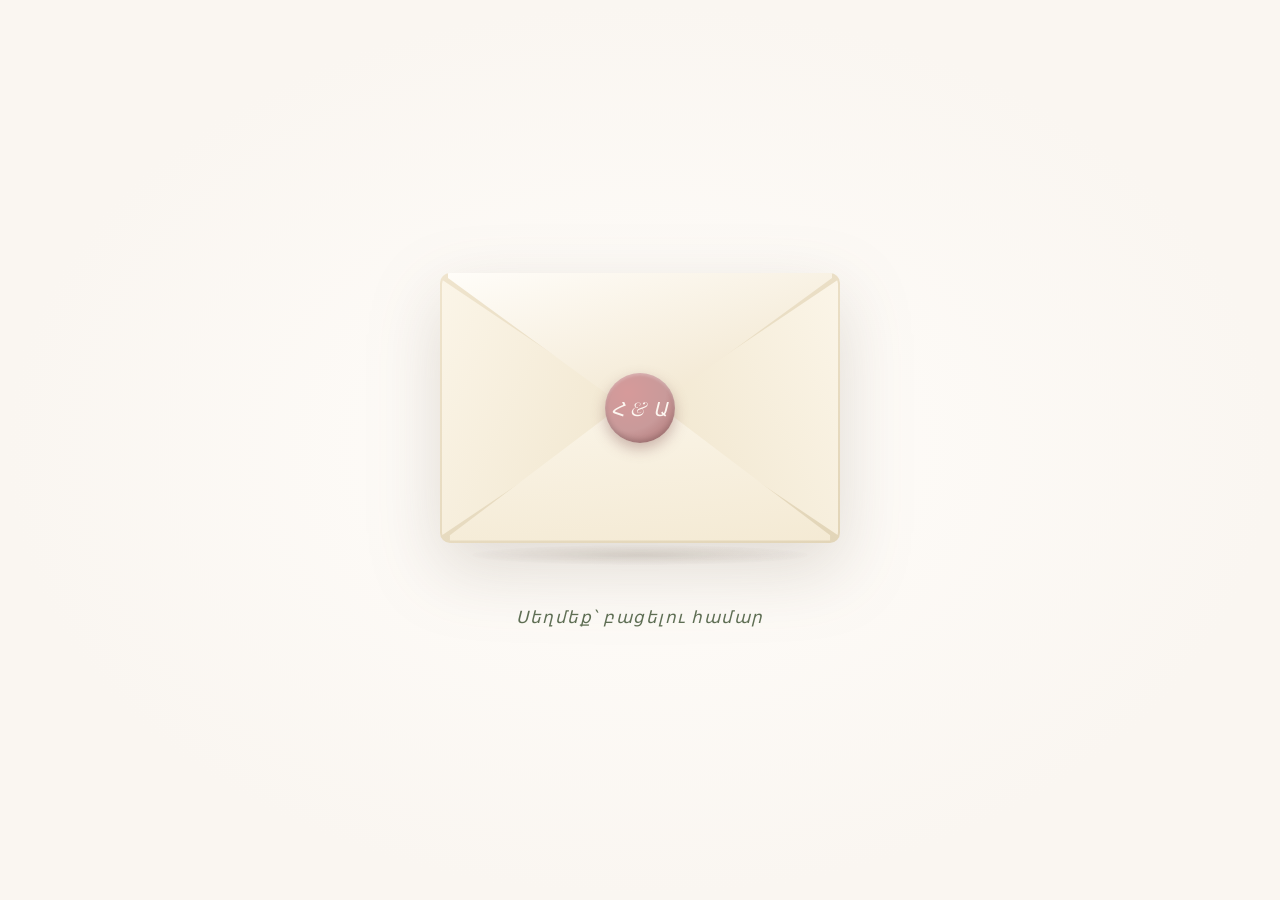
<file: index.html>
<!DOCTYPE html>
<html lang="hy">
<head>
  <meta charset="UTF-8" />
  <meta name="viewport" content="width=device-width, initial-scale=1.0" />
  <title>Հովհաննես & Աննա</title>

  <link rel="preconnect" href="https://fonts.googleapis.com">
  <link rel="preconnect" href="https://fonts.gstatic.com" crossorigin>
  <link href="https://fonts.googleapis.com/css2?family=Playfair+Display:wght@400;600;700&family=Marcellus&family=Noto+Sans+Armenian:wght@300;400;600&display=swap" rel="stylesheet">
<link href="https://fonts.googleapis.com/css2?family=Playfair+Display:ital,wght@0,400;0,600;1,500&family=Cormorant+Garamond:ital,wght@0,400;0,600;1,500&family=Noto+Sans+Armenian:wght@300;400;600&display=swap" rel="stylesheet">
  <link rel="stylesheet" href="css/variables.css" />
  <link rel="stylesheet" href="css/style.css" />
  <link rel="stylesheet" href="css/animations.css" />
</head>
<body>

  <canvas id="particles-canvas"></canvas>

  <!-- ============ SCREEN 1: ENVELOPE ============ -->
    <section id="envelope-screen">
         <div id="envelope" class="envelope">
      <div class="envelope-back"></div>
      <div class="envelope-side envelope-side-left"></div>
      <div class="envelope-side envelope-side-right"></div>
      <div class="envelope-pocket-front"></div>
      <div class="envelope-flap"></div>
      <div class="envelope-seal">Հ & Ա</div>
    </div>
    <p class="envelope-hint">Սեղմեք՝ բացելու համար</p>
  </section>

  <!-- ============ SCREEN 2: INVITATION ============ -->
  <main id="invitation-screen" class="hidden">

    <!-- ============ COUPLE PHOTO + TITLE + INVITATION TEXT ============ -->
    <section id="hero-section" class="hero-section">
      <div class="hero-photo-wrapper fade-in">
        <img src="assets/images/couple.jpg" alt="Հովհաննես և Աննա" class="hero-photo" loading="lazy" />
      </div>

      <h1 class="hero-title fade-in-up">Հովհաննես <span class="ampersand">&</span> Աննա</h1>
<h2 class="section-title da">31.10.2026</h2>
<div class="t"></div>
      <p class="hero-text fade-in-up">
        Մեծ սիրով հրավիրում ենք Ձեզ ներկա գտնվելու մեր նշանադրության արարողությանը և միասին նշելու այս գեղեցիկ օրը։

      </p>
    </section>
<!-- ============ CALENDAR ============ -->
    <section id="calendar-section" class="calendar-section reveal">
      <h2 class="section-title">Հոկտեմբեր 2026</h2>
      <div class="ornament"></div>
      <div id="calendar-grid" class="calendar-grid">
        <!-- calendar.js fills this in automatically -->
      </div>
    </section>
    <!-- ============ COUNTDOWN ============ -->
        <!-- ============ COUNTDOWN ============ -->
    <section id="countdown-section" class="countdown-section reveal">
      <h2 class="section-title">Մինչև մեր նշանադրությունը մնաց</h2>
      <div class="t"></div>

      <div class="countdown-grid">

        <div class="flip-unit">
          <div class="flip-card" id="flip-days">
            <div class="flip-card-face flip-card-front"><span>00</span></div>
            <div class="flip-card-face flip-card-back"><span>00</span></div>
          </div>
          <span class="countdown-label">Օր</span>
        </div>

        <div class="flip-unit">
          <div class="flip-card" id="flip-hours">
            <div class="flip-card-face flip-card-front"><span>00</span></div>
            <div class="flip-card-face flip-card-back"><span>00</span></div>
          </div>
          <span class="countdown-label">Ժամ</span>
        </div>

        <div class="flip-unit">
          <div class="flip-card" id="flip-minutes">
            <div class="flip-card-face flip-card-front"><span>00</span></div>
            <div class="flip-card-face flip-card-back"><span>00</span></div>
          </div>
          <span class="countdown-label">Րոպե</span>
        </div>

        <div class="flip-unit">
          <div class="flip-card" id="flip-seconds">
            <div class="flip-card-face flip-card-front"><span>00</span></div>
            <div class="flip-card-face flip-card-back"><span>00</span></div>
          </div>
          <span class="countdown-label">Վայրկյան</span>
        </div>

      </div>
    </section>

    

    <!-- ============ ENGAGEMENT INFO CARDS ============ -->
    <section id="info-section" class="info-section reveal">
      <h2 class="section-title">Միջոցառման անցկացման վայրը</h2>
      <div class="ornament"></div>
      <div class="info-cards">

        <div class="info-card">
          <div class="info-icon">⚲</div>
          <h3 class="info-card-title">Ռեստորան</h3>
          <p class="info-card-text">«Լանջ»</p>
          <p class="info-card-text info-time">Ժամը՝ 18:00</p>
          
           <a href="https://www.google.com/maps/search/?api=1&query=Lanj+Restaurant"
            target="_blank"
            rel="noopener noreferrer"
            class="map-button"
          >
            Բացել քարտեզը
          </a>
        </div>

      </div>
    </section>

    <!-- ============ GALLERY ============ -->
    <!-- <section id="gallery-section" class="gallery-section">
      
      <div class="ornament"></div>

      <div class="gallery-track-wrapper">
        <div id="gallery-track" class="gallery-track">
          <img src="assets/images/gallery1.jpg" alt="Հուշ 1" class="gallery-image" loading="lazy" />
          <img src="assets/images/gallery2.jpg" alt="Հուշ 2" class="gallery-image" loading="lazy" />
          <img src="assets/images/gallery3.jpg" alt="Հուշ 3" class="gallery-image" loading="lazy" />
          <img src="assets/images/gallery4.jpg" alt="Հուշ 4" class="gallery-image" loading="lazy" />
        </div>
      </div>

      <div id="gallery-dots" class="gallery-dots"></div>
    </section> -->

       <!-- ============ RSVP FORM ============ -->
    <section id="rsvp-section" class="rsvp-section reveal">
      <h2 class="section-title">Հաստատեք Ձեր մասնակցությունը</h2>
<div class="ornament"></div>
      <form id="rsvp-form" class="rsvp-form">

        <div class="form-group">
          <label for="rsvp-name">Անուն, Ազգանուն</label>
          <input type="text" id="rsvp-name" name="name" required placeholder="" />
        </div>

        <div class="form-group">
          <label>Կմասնակցե՞ք մեր նշանադրությունը</label>
          <div class="radio-group">
            <label class="radio-option">
              <input type="radio" name="attendance" value="yes" required />
              <span>✓ Այո, սիրով կմասնակցեմ</span>
            </label>
            <label class="radio-option">
              <input type="radio" name="attendance" value="no" required />
              <span>✗ Ցավոք, չեմ կարող մասնակցել</span>
            </label>
          </div>
        </div>

        <div class="form-group" id="guest-count-group">
          <label for="rsvp-guests">Մասնակիցների քանակ</label>
          <select id="rsvp-guests" name="guests">
            <option value="1">1</option>
            <option value="2">2</option>
            <option value="3">3</option>
            <option value="4">4</option>
          </select>
        </div>

        <button type="submit" id="rsvp-submit" class="rsvp-submit-btn">Ուղարկել պատասխան</button>

        <p id="rsvp-message" class="rsvp-message"></p>

      </form>
    </section>
    <footer class="site-footer">
      <p class="footer-initials">Հ & Ա</p>
      <p class="footer-date">31.10.2026</p>
    </footer>
  </main>

  <script src="js/config.js"></script>
    <script src="js/scroll-reveal.js"></script>
  <script src="js/particles.js"></script>
  <script src="js/envelope.js"></script>
  <script src="js/countdown.js"></script>
  <script src="js/calendar.js"></script>
  <script src="js/gallery.js"></script>
  <script src="js/rsvp.js"></script>
<audio id="bg-music" src="assets/audio/song.mp3" loop preload="auto"></audio>
   <button id="vinyl-button" class="vinyl-button hidden" aria-label="Երաժշտություն"></button>
  <script src="js/music.js"></script>
</body>
</html>
</file>
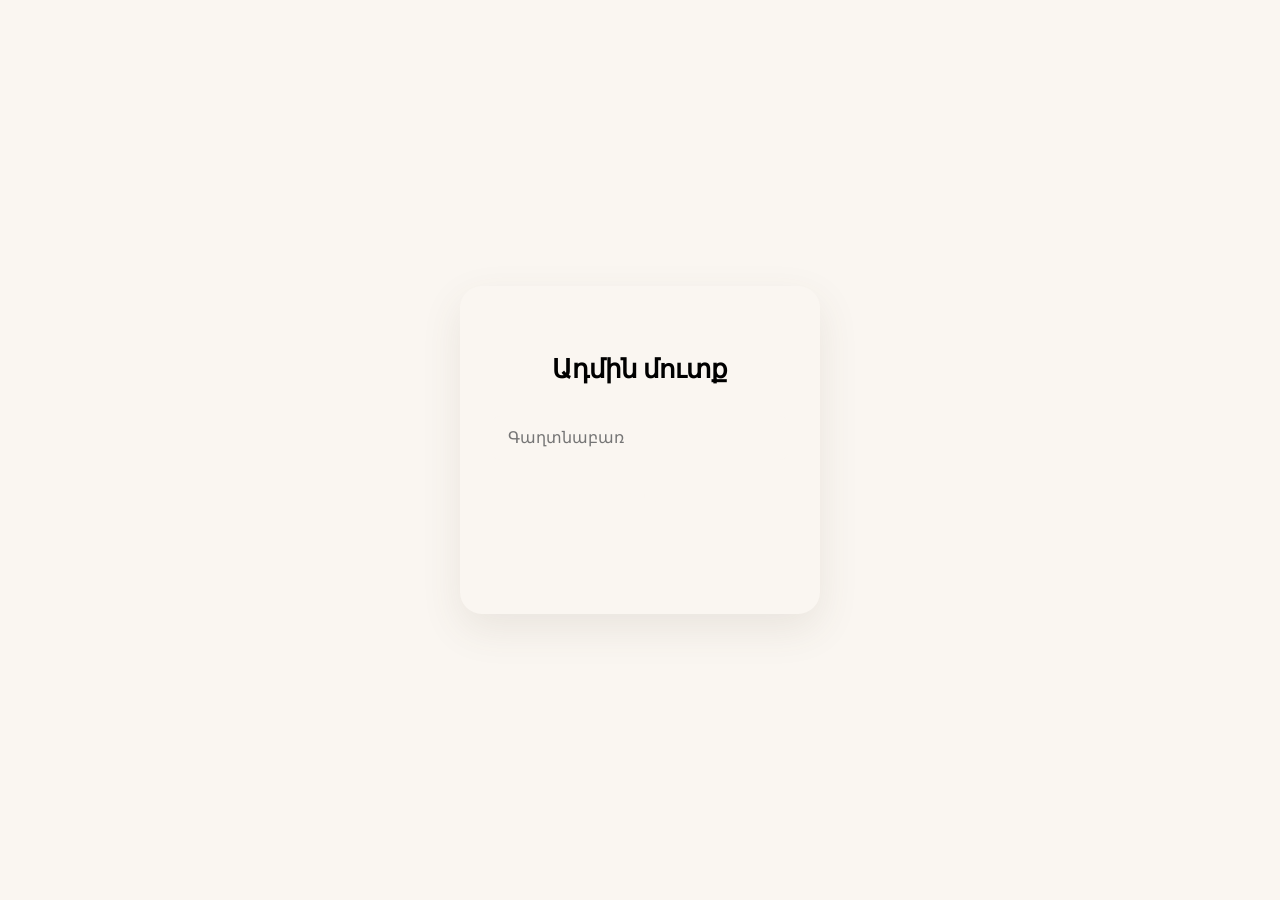
<file: admin.html>
<!DOCTYPE html>
<html lang="hy">
<head>
  <meta charset="UTF-8" />
  <meta name="viewport" content="width=device-width, initial-scale=1.0" />
  <title>Ադմին վահանակ</title>

  <link rel="preconnect" href="https://fonts.googleapis.com">
  <link rel="preconnect" href="https://fonts.gstatic.com" crossorigin>
  <link href="https://fonts.googleapis.com/css2?family=Playfair+Display:wght@600;700&family=Noto+Sans+Armenian:wght@300;400;600&display=swap" rel="stylesheet">
<link href="https://fonts.googleapis.com/css2?family=Playfair+Display:ital,wght@0,400;0,600;1,500&family=Cormorant+Garamond:ital,wght@0,400;0,600;1,500&family=Noto+Sans+Armenian:wght@300;400;600&display=swap" rel="stylesheet">
  <link rel="stylesheet" href="css/variables.css" />
  <link rel="stylesheet" href="css/admin.css" />
</head>
<body>

  <!-- ============ LOGIN SCREEN ============ -->
  <section id="login-screen" class="login-screen">
    <form id="login-form" class="login-form">
      <h1 class="login-title">Ադմին մուտք</h1>
      <input type="password" id="login-password" placeholder="Գաղտնաբառ" required />
      <button type="submit" class="login-btn">Մուտք</button>
      <p id="login-error" class="login-error"></p>
    </form>
  </section>

  <!-- ============ DASHBOARD (hidden until login succeeds) ============ -->
  <section id="dashboard-screen" class="dashboard-screen hidden">

    <header class="dashboard-header">
      <h1>Հյուրերի պատասխանները</h1>
      <button id="logout-btn" class="logout-btn">Ելք</button>
    </header>

    <div class="dashboard-controls">
      <input type="text" id="search-input" placeholder="Փնտրել ըստ անվան..." class="search-input" />

      <div class="filter-buttons">
        <button class="filter-btn active" data-filter="all">Բոլորը</button>
        <button class="filter-btn" data-filter="coming">Գալիս են</button>
        <button class="filter-btn" data-filter="not-coming">Չեն գալիս</button>
        <button class="filter-btn" data-filter="newest">Նորերը</button>
        <button class="filter-btn" data-filter="oldest">Հները</button>
      </div>
    </div>

    <div class="stats-bar">
      <span id="stat-total">Ընդամենը՝ 0</span>
      <span id="stat-coming">Գալիս են՝ 0</span>
      <span id="stat-guests">Հյուրերի քանակ՝ 0</span>
    </div>

    <div class="table-wrapper">
      <table id="rsvp-table" class="rsvp-table">
        <thead>
          <tr>
            <th>Անուն</th>
            <th>Մասնակցություն</th>
            <th>Հյուրեր</th>
            <th>Ամսաթիվ</th>
          </tr>
        </thead>
        <tbody id="rsvp-table-body">
          <!-- admin.js fills this in -->
        </tbody>
      </table>
      <p id="table-empty-message" class="table-empty-message hidden">Դեռ պատասխաններ չկան։</p>
    </div>

  </section>

  <script src="js/config.js"></script>
  <script src="js/admin.js"></script>

</body>
</html>
</file>
<file: css/variables.css>
/* ============================================
   VARIABLES.CSS — New palette: ivory, sage, blush pink
   ============================================ */

:root {
  /* --- Colors --- */
  --color-bg: #faf6f1;              /* warm ivory white */
  --color-bg-card: #ffffff;         /* pure white for cards */
  --color-sage: #8a9a7e;            /* muted sage green */
  --color-sage-dark: #5f6f54;       /* deep sage for text accents */
  --color-sage-pale: #e4e9df;       /* very light sage for backgrounds */
  --color-pink: #e3c2c2;            /* soft blush pink */
  --color-pink-dark: #c99a9a;       /* deeper rose for accents */
  --color-text: #47433d;            /* soft charcoal, not pure black */
  --color-text-light: #837c72;
  --color-line: #ddd4c8;            /* hairline borders */

  /* --- Fonts --- */
  --font-heading: 'Playfair Display', serif;
  --font-accent: 'Cormorant Garamond', serif;
  --font-body: 'Noto Sans Armenian', sans-serif;

  /* --- Spacing --- */
  --space-xs: 0.5rem;
  --space-sm: 1rem;
  --space-md: 2rem;
  --space-lg: 4rem;
  --space-xl: 6rem;

  /* --- Effects --- */
  --shadow-soft: 0 15px 40px rgba(90, 80, 60, 0.1);
  --shadow-card: 0 4px 20px rgba(90, 80, 60, 0.08);
  --transition-slow: 1.4s cubic-bezier(0.65, 0, 0.35, 1);
  --transition-medium: 0.6s ease;
  --transition-fast: 0.3s ease;
--radius-card: 22px;
 }
</file>
<file: css/style.css>
/* ============================================
   STYLE.CSS — Elegant ivory/sage/blush redesign
   ============================================ */

* {
  margin: 0;
  padding: 0;
  box-sizing: border-box;
}

html {
  scroll-behavior: smooth;
}

body {
  font-family: var(--font-body);
  background: var(--color-bg);
  color: var(--color-text);
  overflow-x: hidden;
  min-height: 100vh;
}

.hidden {
  display: none !important;
}

/* ============ Background particles ============ */
#particles-canvas {
  position: fixed;
  top: 0;
  left: 0;
  width: 100%;
  height: 100%;
  z-index: 0;
  pointer-events: none;
}

/* ============================================
   SCROLL REVEAL — sections fade/rise into view
   ============================================ */
.reveal {
  opacity: 0;
  transform: translateY(40px);
  transition: opacity 1s ease, transform 1s ease;
}

.reveal.revealed {
  opacity: 1;
  transform: translateY(0);
}

/* ============ Ornament — simple pink outlined heart ============ */
.ornament {
  width: 22px;
  height: 20px;
  margin: 0.5rem auto var(--space-md);
  background: none;
}

.ornament::before {
  content: "";
  display: block;
  width: 100%;
  height: 100%;
  background-image: url("data:image/svg+xml;utf8,<svg xmlns='http://www.w3.org/2000/svg' viewBox='0 0 32 29'><path d='M16 27S2 18.3 2 9.6C2 4.9 5.7 2 9.6 2c2.6 0 5 1.4 6.4 3.8C17.4 3.4 19.8 2 22.4 2 26.3 2 30 4.9 30 9.6 30 18.3 16 27 16 27Z' fill='none' stroke='%23c99a9a' stroke-width='2'/></svg>");
  background-repeat: no-repeat;
  background-position: center;
  background-size: contain;
}

.section-title {
  font-family: var(--font-heading);
  font-style: italic;
  font-size: 1.7rem;
  font-weight: 500;
  color: var(--color-sage-dark);
  text-align: center;
  letter-spacing: 0.5px;
}

/* ============================================
   ENVELOPE SCREEN
   ============================================ */

#envelope-screen {
  position: relative;
  z-index: 1;
  height: 100vh;
  display: flex;
  flex-direction: column;
  align-items: center;
  justify-content: center;
  gap: var(--space-lg);
  background: radial-gradient(ellipse at center, #fffdfa 0%, var(--color-bg) 70%);
}

.envelope {
  position: relative;
  width: 400px;
  height: 270px;
  cursor: pointer;
  perspective: 1200px;
  animation: envelopeFloat 4.5s ease-in-out infinite;
  filter: drop-shadow(0 25px 35px rgba(90, 70, 50, 0.18));
}

.envelope::before {
  content: "";
  position: absolute;
  left: 8%;
  right: 8%;
  bottom: -22px;
  height: 20px;
  background: radial-gradient(ellipse at center, rgba(90, 70, 50, 0.16), transparent 75%);
  border-radius: 50%;
  z-index: -1;
}

.envelope-back {
  position: absolute;
  inset: 0;
  background: linear-gradient(160deg, #efe4cd, #e2d5b8);
  border-radius: 10px;
}

.envelope-side {
  position: absolute;
  inset: 2px;
  border-radius: 9px;
}

.envelope-side-left {
  background: linear-gradient(115deg, #fbf5e8 0%, #f0e5cc 60%);
  clip-path: polygon(0% 2%, 48% 50%, 0% 98%);
}

.envelope-side-right {
  background: linear-gradient(245deg, #fbf5e8 0%, #f0e5cc 60%);
  clip-path: polygon(100% 2%, 52% 50%, 100% 98%);
}

.envelope-pocket-front {
  position: absolute;
  inset: 2px;
  background: linear-gradient(175deg, #fffdf8 0%, #f4ead4 100%);
  clip-path: polygon(2% 98%, 50% 44%, 98% 98%, 98% 100%, 2% 100%);
  border-radius: 0 0 9px 9px;
  z-index: 2;
}

.envelope-pocket-front::after {
  content: "";
  position: absolute;
  inset: 0;
  clip-path: polygon(2% 98%, 50% 44%, 98% 98%);
  border-top: 1px solid rgba(180, 150, 110, 0.35);
  pointer-events: none;
}

.envelope-flap {
  position: absolute;
  top: 0;
  left: 0;
  width: 100%;
  height: 100%;
  background: linear-gradient(165deg, #fffdf9 0%, #f2e7d0 55%, #ece0c5 100%);
  clip-path: polygon(2% 2%, 50% 54%, 98% 2%, 98% 0%, 2% 0%);
  border-radius: 10px 10px 0 0;
  transform-origin: top;
  transition: transform var(--transition-slow);
  z-index: 4;
  box-shadow: inset 0 -1px 0 rgba(180, 150, 110, 0.25);
}

.envelope-flap::after {
  content: "";
  position: absolute;
  inset: 0;
  clip-path: polygon(2% 2%, 50% 54%, 98% 2%);
  border-top: 1px solid rgba(180, 150, 110, 0.4);
  pointer-events: none;
}

.envelope-seal {
  position: absolute;
  top: 50%;
  left: 50%;
  transform: translate(-50%, -50%);
  width: 70px;
  height: 70px;
  background: radial-gradient(circle at 32% 28%, #d69a9a, var(--color-pink-dark) 55%, #a86e6e 100%);
  border-radius: 50%;
  display: flex;
  align-items: center;
  justify-content: center;
  font-family: var(--font-heading);
  font-style: italic;
  font-size: 1.2rem;
  letter-spacing: 0.5px;
  color: #fdf6f0;
  box-shadow:
    0 6px 14px rgba(120, 70, 70, 0.35),
    inset 0 2px 3px rgba(255, 255, 255, 0.25),
    inset 0 -3px 5px rgba(0, 0, 0, 0.15);
  z-index: 5;
}

.envelope-hint {
  font-family: var(--font-accent);
  font-style: italic;
  color: var(--color-sage-dark);
  font-size: 1.05rem;
  letter-spacing: 1.5px;
}

/* ============ Invitation screen ============ */
#invitation-screen {
  position: relative;
  z-index: 1;
  padding: var(--space-lg) var(--space-sm);
  max-width: 900px;
  margin: 0 auto;
}

/* ============ Hero ============ */
.hero-section {
  text-align: center;
  padding-bottom: var(--space-lg);
}

.hero-photo-wrapper {
  width: 320px;
  height: 320px;
  margin: 0 auto var(--space-md);
  border-radius: 50%;
  overflow: hidden;
  border: 1px solid var(--color-sage);
  outline: 1px solid var(--color-sage);
  outline-offset: 8px;
  box-shadow: var(--shadow-soft);
}

.hero-photo {
  width: 100%;
  height: 100%;
  object-fit: cover;
}

.hero-title {
  font-family: var(--font-heading);
  font-style: italic;
  font-size: 3rem;
  font-weight: 500;
  color: var(--color-sage-dark);
  margin: var(--space-md) 0 var(--space-sm);
}

.hero-title .ampersand {
  color: var(--color-pink-dark);
  padding: 0 0.4rem;
}

.hero-text {
  font-family: var(--font-accent);
  font-size: 1.2rem;
  font-style: italic;
  line-height: 1.9;
  color: var(--color-text);
  max-width: 560px;
  margin: 0 auto;
}

/* ============================================
   COUNTDOWN — elegant floating flip panel, no white backing
   ============================================ */
.countdown-section {
  position: relative;
  width: 100vw;
  margin-left: calc(-50vw + 50%);
  text-align: center;
  padding: var(--space-xl) var(--space-sm);
  background-image: url("../assets/images/countdown-bg.jpg");
  background-size: cover;
  background-position: center;
  background-attachment: fixed;
}

.countdown-grid {
  position: relative;
  display: flex;
  justify-content: center;
  align-items: flex-end;
  gap: var(--space-lg);
  flex-wrap: wrap;
  max-width: 640px;
  margin: 0 auto;
  padding: var(--space-lg) var(--space-md) var(--space-md);
}

/* Thin gold flourish lines top and bottom of the panel */
.countdown-grid::before,
.countdown-grid::after {
  content: "";
  position: absolute;
  left: 50%;
  transform: translateX(-50%);
  width: 46px;
  height: 1px;
  background: linear-gradient(90deg, transparent, var(--color-sage), transparent);
}

.countdown-grid::before {
  top: 14px;
}

.countdown-grid::after {
  bottom: 14px;
}

.flip-unit {
  display: flex;
  flex-direction: column;
  align-items: center;
  gap: 0.7rem;
}

.flip-card {
  position: relative;
  width: 84px;
  height: 96px;
  perspective: 320px;
}

.flip-card-face {
  position: absolute;
  inset: 0;
  display: flex;
  align-items: center;
  justify-content: center;
  background: linear-gradient(180deg, #fffdf9, #f2ead9);
  border: 1px solid rgba(180, 150, 110, 0.3);
  border-top: 2px solid var(--color-pink-dark);
  border-radius: 12px;
  box-shadow: 0 8px 18px rgba(90, 70, 50, 0.16);
  backface-visibility: hidden;
  font-family: var(--font-heading);
  font-size: 2.3rem;
  font-weight: 600;
  color: var(--color-sage-dark);
  transition: transform 0.6s cubic-bezier(0.45, 0, 0.55, 1);
  transform-style: preserve-3d;
}

.flip-card-face::after {
  content: "";
  position: absolute;
  left: 6px;
  right: 6px;
  top: 50%;
  height: 1px;
  background: rgba(180, 150, 110, 0.3);
}

.flip-card-front {
  transform: rotateX(0deg);
  z-index: 2;
}

.flip-card-back {
  transform: rotateX(180deg);
  z-index: 1;
}

.flip-card.flipping .flip-card-front {
  transform: rotateX(-180deg);
}

.flip-card.flipping .flip-card-back {
  transform: rotateX(0deg);
}

.flip-card.no-transition .flip-card-face {
  transition: none;
}

.countdown-label {
  display: block;
  font-family: var(--font-accent);
  font-style: italic;
  font-size: 0.95rem;
  color: var(--color-sage-dark);
  letter-spacing: 0.5px;
}

/* ============ Calendar ============ */
.calendar-section {
  padding: var(--space-lg) 0;
  text-align: center;
}

.calendar-grid {
  display: grid;
  grid-template-columns: repeat(7, 1fr);
  gap: 8px;
  max-width: 420px;
  margin: 0 auto;
  background: var(--color-bg-card);
  border: 1px solid var(--color-line);
  border-radius: var(--radius-card);
  padding: var(--space-md);
  box-shadow: var(--shadow-card);
}

.calendar-weekday {
  font-family: var(--font-accent);
  font-style: italic;
  font-size: 0.8rem;
  color: var(--color-sage-dark);
  padding-bottom: 6px;
}

.calendar-day {
  aspect-ratio: 1 / 1;
  display: flex;
  align-items: center;
  justify-content: center;
  font-size: 0.9rem;
  color: var(--color-text);
}

.calendar-day.empty {
  visibility: hidden;
}

.calendar-day.highlight {
  position: relative;
  background: transparent;
  color: var(--color-text);
  font-weight: 600;
}

.heart-outline {
  position: absolute;
  top: 50%;
  left: 50%;
  transform: translate(-50%, -50%);
  width: 78%;
  height: 78%;
}

.heart-number {
  position: absolute;
  top: 44%;
  left: 50%;
  transform: translate(-50%, -50%);
  font-size: 0.85rem;
  color: var(--color-text);
  z-index: 1;
}

/* ============ Info cards ============ */
.info-section {
  padding: var(--space-lg) 0;
}

.info-cards {
  display: flex;
  flex-wrap: wrap;
  justify-content: center;
  gap: var(--space-md);
}

.info-card {
  background: var(--color-bg-card);
  border: 1px solid var(--color-line);
  border-bottom: 3px solid var(--color-sage);
  border-radius: var(--radius-card);
  padding: var(--space-md);
  text-align: center;
  max-width: 320px;
  width: 100%;
  box-shadow: var(--shadow-card);
  transition: transform var(--transition-medium);
}

.info-card:hover {
  transform: translateY(-6px);
}

.info-icon {
  font-size: 2rem;
  margin-bottom: var(--space-xs);
}

.info-card-title {
  font-family: var(--font-heading);
  font-style: italic;
  font-size: 1.4rem;
  color: var(--color-sage-dark);
  margin-bottom: var(--space-xs);
}

.info-card-text {
  font-size: 1rem;
  margin-bottom: 4px;
}

.info-time {
  color: var(--color-pink-dark);
  font-weight: 600;
}

.map-button {
  display: inline-block;
  margin-top: var(--space-sm);
  padding: 0.7rem 1.6rem;
  background: transparent;
  border: 1px solid var(--color-sage);
  color: var(--color-sage-dark);
  border-radius: 30px;
  text-decoration: none;
  font-family: var(--font-accent);
  font-style: italic;
  font-size: 0.95rem;
  transition: background var(--transition-fast), color var(--transition-fast);
}

.map-button:hover {
  background: var(--color-sage);
  color: #fff;
}

/* ============ Gallery (auto-scrolling, no dots, no arrows) ============ */
.gallery-section {
  padding: var(--space-lg) 0;
  text-align: center;
}

.gallery-track-wrapper {
  overflow: hidden;
  max-width: 600px;
  margin: 0 auto;
  border: 1px solid var(--color-line);
  border-radius: var(--radius-card);
  box-shadow: var(--shadow-card);
}

.gallery-track {
  display: flex;
}

.gallery-image {
  width: 100%;
  flex-shrink: 0;
  aspect-ratio: 4 / 3;
  object-fit: cover;
  display: block;
}

.gallery-dots {
  display: none;
}

/* ============ RSVP ============ */
.rsvp-section {
  padding: var(--space-lg) 0;
  text-align: center;
}

.rsvp-form {
  max-width: 460px;
  margin: 0 auto;
  background: var(--color-bg-card);
  border: 1px solid var(--color-line);
  border-top: 3px solid var(--color-pink-dark);
  border-radius: var(--radius-card);
  padding: var(--space-lg) var(--space-md);
  box-shadow: var(--shadow-soft);
  text-align: left;
}

.form-group {
  margin-bottom: var(--space-md);
}

.form-group label {
  display: block;
  margin-bottom: 0.6rem;
  font-family: var(--font-accent);
  font-style: italic;
  color: var(--color-sage-dark);
  font-size: 1.05rem;
}

.form-group input[type="text"],
.form-group select {
  width: 100%;
  padding: 0.8rem 1rem;
  background: var(--color-bg);
  border: 1px solid var(--color-line);
  border-radius: 12px;
  color: var(--color-text);
  font-family: var(--font-body);
  font-size: 1rem;
}

.form-group input[type="text"]:focus,
.form-group select:focus {
  outline: none;
  border-color: var(--color-sage);
}

.radio-group {
  display: flex;
  flex-direction: column;
  gap: 0.7rem;
}

.radio-option {
  display: flex;
  align-items: center;
  gap: 0.6rem;
  padding: 0.7rem 1rem;
  background: var(--color-bg);
  border: 1px solid var(--color-line);
  border-radius: 12px;
  cursor: pointer;
  font-size: 0.95rem;
  transition: border-color var(--transition-fast);
}

.radio-option:hover {
  border-color: var(--color-sage);
}

.radio-option input {
  accent-color: var(--color-sage);
}

.rsvp-submit-btn {
  width: 100%;
  padding: 1rem;
  background: var(--color-sage);
  color: #fff;
  border: none;
  border-radius: 30px;
  font-family: var(--font-accent);
  font-style: italic;
  font-size: 1.1rem;
  cursor: pointer;
  transition: background var(--transition-fast);
}

.rsvp-submit-btn:hover {
  background: var(--color-sage-dark);
}

.rsvp-submit-btn:disabled {
  opacity: 0.6;
  cursor: not-allowed;
}

.rsvp-message {
  margin-top: var(--space-sm);
  text-align: center;
  font-size: 0.95rem;
  min-height: 1.3em;
}

.rsvp-message.success { color: var(--color-sage-dark); }
.rsvp-message.error { color: #b06868; }
.rsvp-message.info { color: var(--color-text-light); }

/* ============ Footer ============ */
.site-footer {
  text-align: center;
  padding: var(--space-lg) var(--space-sm) var(--space-md);
}

.footer-initials {
  font-family: var(--font-heading);
  font-style: italic;
  font-size: 1.6rem;
  color: var(--color-sage-dark);
}

.footer-date {
  font-family: var(--font-accent);
  font-style: italic;
  font-size: 0.95rem;
  color: var(--color-text-light);
  margin-top: 0.4rem;
}

/* ============ Vinyl music toggle ============ */
.vinyl-button {
  position: fixed;
  bottom: 24px;
  right: 24px;
  width: 60px;
  height: 60px;
  border-radius: 50%;
  background: #2b2926;
  border: 3px solid var(--color-sage);
  cursor: pointer;
  z-index: 100;
  display: flex;
  align-items: center;
  justify-content: center;
  box-shadow: var(--shadow-soft);
  animation: vinylSpin 3s linear infinite;
  animation-play-state: paused;
}

.vinyl-button.playing {
  animation-play-state: running;
}

.vinyl-button::before {
  content: "";
  width: 18px;
  height: 18px;
  border-radius: 50%;
  background: var(--color-pink);
}

/* ============ Responsive ============ */
@media (max-width: 600px) {
  .envelope {
    width: 300px;
    height: 200px;
  }

  #invitation-screen {
    padding: var(--space-md) var(--space-xs);
  }

  .hero-photo-wrapper {
    width: 240px;
    height: 240px;
    border-radius: 50%;
  }

  .hero-title {
    font-size: 2.2rem;
  }

  .countdown-section {
    background-attachment: scroll;
  }

  .countdown-grid {
    gap: var(--space-sm);
    padding: var(--space-md) var(--space-sm);
  }

  .flip-card {
    width: 62px;
    height: 72px;
  }

  .flip-card-face {
    font-size: 1.6rem;
  }

  .vinyl-button {
    width: 48px;
    height: 48px;
    bottom: 16px;
    right: 16px;
  }
}
</file>
<file: css/animations.css>
/* ============================================
   ANIMATIONS.CSS
   ============================================ */

@keyframes envelopeFloat {
  0%, 100% { transform: translateY(0px); }
  50% { transform: translateY(-8px); }
}

@keyframes fadeInUp {
  from { opacity: 0; transform: translateY(30px); }
  to { opacity: 1; transform: translateY(0); }
}

.fade-in-up {
  animation: fadeInUp 1.2s ease forwards;
}

@keyframes fadeIn {
  from { opacity: 0; }
  to { opacity: 1; }
}

.fade-in {
  animation: fadeIn 1.8s ease forwards;
}

@keyframes heartPulse {
  0%, 100% { transform: scale(1); }
  50% { transform: scale(1.2); }
}

.calendar-heart {
  display: inline-block;
  animation: heartPulse 1.6s ease-in-out infinite;
}

/* ============ Envelope opening ============ */
.envelope-flap.open {
  transform: rotateX(180deg);
  z-index: 1;
}

#envelope-screen.closing {
  animation: envelopeScreenExit 1.3s ease forwards;
}

@keyframes envelopeScreenExit {
  from { opacity: 1; transform: scale(1); }
  to { opacity: 0; transform: scale(0.9); pointer-events: none; }
}

#invitation-screen.revealed {
  display: block;
  animation: fadeInUp 1.4s ease forwards;
}

/* ============ Vinyl spin ============ */
@keyframes vinylSpin {
  from { transform: rotate(0deg); }
  to { transform: rotate(360deg); }
}
</file>
<file: css/admin.css>
/* ============================================
   ADMIN.CSS — Dashboard-only styling
   ============================================ */

* {
  margin: 0;
  padding: 0;
  box-sizing: border-box;
}

body {
  font-family: var(--font-body);
  background: var(--color-bg);
  color: var(--color-cream);
  min-height: 100vh;
}

.hidden {
  display: none !important;
}

/* ============ Login screen ============ */
.login-screen {
  height: 100vh;
  display: flex;
  align-items: center;
  justify-content: center;
}

.login-form {
  background: var(--color-bg-light);
  border: 1px solid var(--color-gold);
  border-radius: var(--radius-card);
  padding: var(--space-lg) var(--space-md);
  width: 100%;
  max-width: 360px;
  text-align: center;
  box-shadow: var(--shadow-soft);
}

.login-title {
  font-family: var(--font-heading);
  color: var(--color-gold-light);
  margin-bottom: var(--space-md);
  font-size: 1.6rem;
}

.login-form input {
  width: 100%;
  padding: 0.8rem 1rem;
  margin-bottom: var(--space-sm);
  background: var(--color-bg);
  border: 1px solid var(--color-gold);
  border-radius: 8px;
  color: var(--color-cream);
  font-size: 1rem;
}

.login-btn {
  width: 100%;
  padding: 0.8rem;
  background: var(--color-gold);
  color: var(--color-bg);
  border: none;
  border-radius: 30px;
  font-weight: 600;
  cursor: pointer;
  transition: background var(--transition-fast);
}

.login-btn:hover {
  background: var(--color-gold-light);
}

.login-error {
  margin-top: var(--space-sm);
  color: #e08b8b;
  font-size: 0.9rem;
  min-height: 1.2em;
}

/* ============ Dashboard ============ */
.dashboard-screen {
  padding: var(--space-md);
  max-width: 1100px;
  margin: 0 auto;
}

.dashboard-header {
  display: flex;
  justify-content: space-between;
  align-items: center;
  margin-bottom: var(--space-md);
  flex-wrap: wrap;
  gap: var(--space-sm);
}

.dashboard-header h1 {
  font-family: var(--font-heading);
  color: var(--color-gold-light);
  font-size: 1.6rem;
}

.logout-btn {
  padding: 0.5rem 1.2rem;
  background: transparent;
  border: 1px solid var(--color-gold);
  color: var(--color-gold-light);
  border-radius: 20px;
  cursor: pointer;
  transition: background var(--transition-fast), color var(--transition-fast);
}

.logout-btn:hover {
  background: var(--color-gold);
  color: var(--color-bg);
}

.dashboard-controls {
  display: flex;
  flex-wrap: wrap;
  gap: var(--space-sm);
  margin-bottom: var(--space-md);
  align-items: center;
}

.search-input {
  flex: 1;
  min-width: 200px;
  padding: 0.7rem 1rem;
  background: var(--color-bg-light);
  border: 1px solid var(--color-gold);
  border-radius: 8px;
  color: var(--color-cream);
  font-size: 0.95rem;
}

.filter-buttons {
  display: flex;
  flex-wrap: wrap;
  gap: 0.5rem;
}

.filter-btn {
  padding: 0.5rem 1rem;
  background: var(--color-bg-light);
  border: 1px solid var(--color-gold);
  color: var(--color-cream);
  border-radius: 20px;
  cursor: pointer;
  font-size: 0.85rem;
  transition: background var(--transition-fast), color var(--transition-fast);
}

.filter-btn.active,
.filter-btn:hover {
  background: var(--color-gold);
  color: var(--color-bg);
}

.stats-bar {
  display: flex;
  gap: var(--space-md);
  flex-wrap: wrap;
  margin-bottom: var(--space-md);
  font-size: 0.9rem;
  color: var(--color-gold-light);
}

.table-wrapper {
  overflow-x: auto; /* allows horizontal scroll on small screens instead of breaking layout */
  background: var(--color-bg-light);
  border: 1px solid var(--color-gold);
  border-radius: var(--radius-card);
  padding: var(--space-sm);
}

.rsvp-table {
  width: 100%;
  border-collapse: collapse;
  min-width: 500px; /* forces horizontal scroll on very narrow screens instead of crushing columns */
}

.rsvp-table th,
.rsvp-table td {
  text-align: left;
  padding: 0.8rem 1rem;
  border-bottom: 1px solid rgba(201, 161, 90, 0.25);
  font-size: 0.9rem;
}

.rsvp-table th {
  color: var(--color-gold);
  font-family: var(--font-accent);
  font-weight: 600;
}

.badge {
  padding: 0.25rem 0.7rem;
  border-radius: 20px;
  font-size: 0.8rem;
  font-weight: 600;
}

.badge.yes {
  background: rgba(127, 191, 127, 0.2);
  color: #7fbf7f;
}

.badge.no {
  background: rgba(224, 139, 139, 0.2);
  color: #e08b8b;
}

.table-empty-message {
  text-align: center;
  padding: var(--space-md);
  opacity: 0.7;
}

@media (max-width: 600px) {
  .dashboard-header h1 {
    font-size: 1.3rem;
  }
}
</file>
